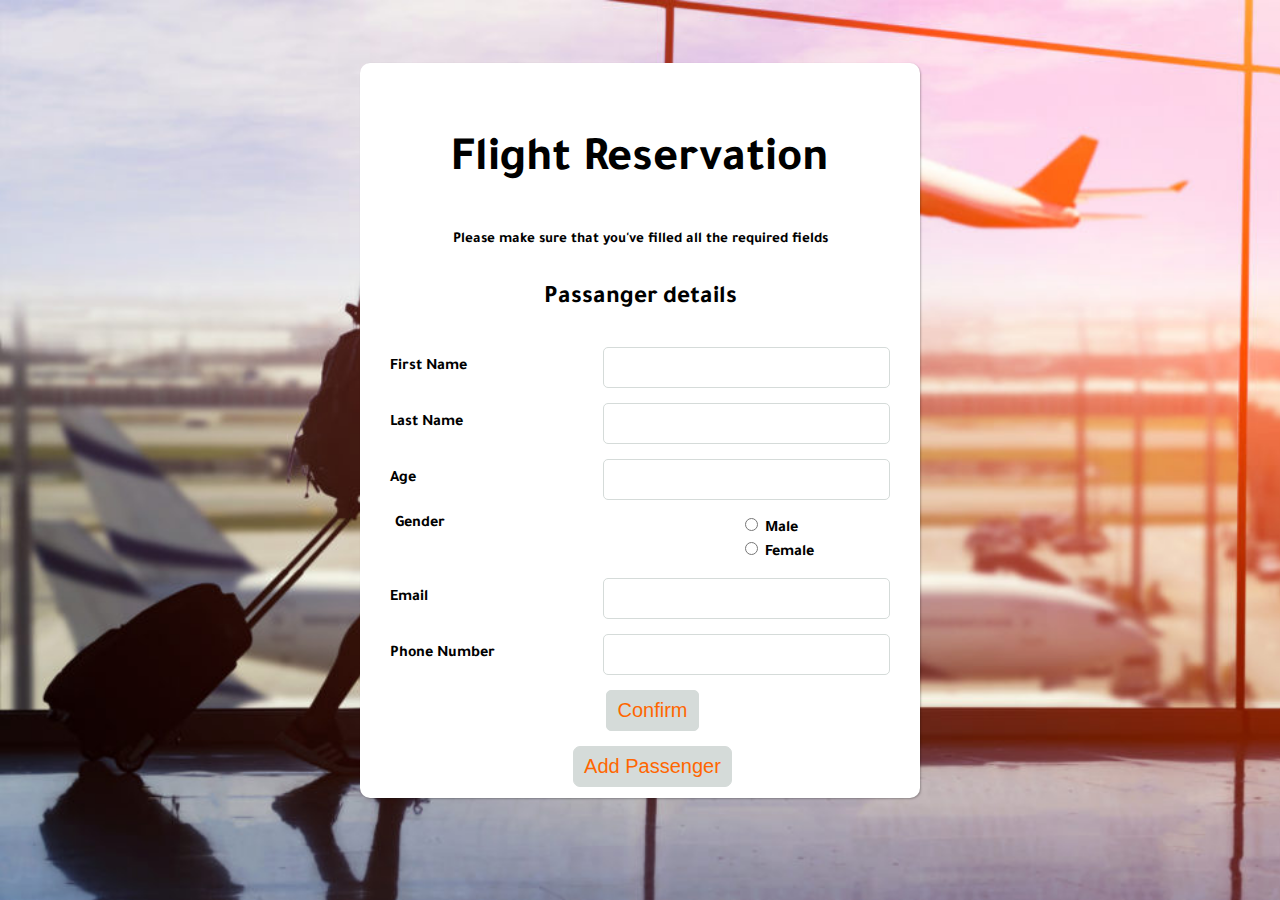
<file: booking.html>
<!DOCTYPE html>
<html lang="en">
<head>
    <meta charset="UTF-8">
    <meta http-equiv="X-UA-Compatible" content="IE=edge">
    <meta name="viewport" content="width=device-width, initial-scale=1.0">
    <title>Let's Go</title>
    <link rel="icon" type="image/png" href="/images/favicon.png">
    <link rel="stylesheet" href="booking.css">
</head>

<body>
    <section class="flight-form">
        <div class="head">
        <h2>Flight Reservation</h2>
        <h6>Please make sure that you've filled all the required fields</h6>
    </div>
        <h4 style="text-align: center; font-size:25px;">Passanger details</h4>
        <div id="input_details">
            <div class=form_display>
                <!--Form to add first passenger details-->
                <form id="form" action="confirmation.html" class="passanger_detains">
                    <div class="input_data">
                    <label for="fname" class="firstname">First Name</label>
                    <input type="text" id="fname" required> 
                    </div>

                    <div class="input_data">
                        <label for="lname" class="lastname">Last Name</label>
                        <input type="text"  id="lname" required>
                    </div>

                    <div class="input_data">
                        <label for="Age" class="age">Age</label>
                        <input type="text" id="Age" required>
                    </div>

                    <div class="input_data1" id="gend">
                    <label class="gender">Gender</label>
                    <div id="gender">
                        <input type="radio" name="gender1" value="male" id="male" class="gen1" style="margin-left: 150px;">
                        <label for="male" >Male</label><br>
                        <input type="radio" name="gender1" value="female" id="female"class="gen1" style="margin-left: 150px;">
                        <label for="female" >Female</label>
                    </div>

                    </div>

                    <div class="input_data">
                        
                        <label for="mail" class="email">Email</label>
                        <input type="email" id="mail" required>

                    </div>
                    <div class="input_data">
                        <label for="contact" class="phone">Phone Number</label>
                        <input type="text" id="contact" required>
                    
                    </div>



                    <div class="input_data">
                        <input type="submit" value="Confirm" id="button">
                    </div>
                    <div class="input_data">
                        <input type="button" value="Add Passenger" class="button1" id="button_add_pass" onclick="add_pass()">
                    </div>
                </form>
            </div>
            
        </div>
        <div id="add_passanger" style="display: none; margin-bottom: 10%;">
            <h4 style="text-align: center; font-size:25px;">Passanger details</h4>
            <!--Form to add second passenger details-->
            <form id="form2" action="confirmation.html" class="passanger_detains2" >
                <div class="input_data">
                <label for="fname2" class="firstname">First Name</label>
                <input type="text" id="fname2" class="inputs">
                </div>

                <div class="input_data">
                    <label for="lname2" class="lastname">Last Name</label>
                    <input type="text"  id="lname2" class="inputs">
                </div>

                <div class="input_data">
                    <label for="Age2" class="age">Age</label>
                    <input type="text" id="Age2" class="inputs">
                </div>

                <div class="input_data1" id="gend1">
                    <label class="gender">Gender</label>
                    <div id="gender">
                        <input type="radio" name="gender2" value="male" id="male1" class="gen1" style="margin-left: 150px;">
                        <label for="male1" >Male</label><br>
                        <input type="radio" name="gender2" value="female" id="female1"class="gen1" style="margin-left: 150px;">
                        <label for="female1" >Female</label>
                    </div>

                </div>

                <div class="input_data">
                <input type="submit" value="Confirm" class="button1" onclick="store_item2()" class="inputs">
                </div>
            </form>
        </div>
    </section>

    <script src="booking.js"></script>
</body>
</html>
</file>
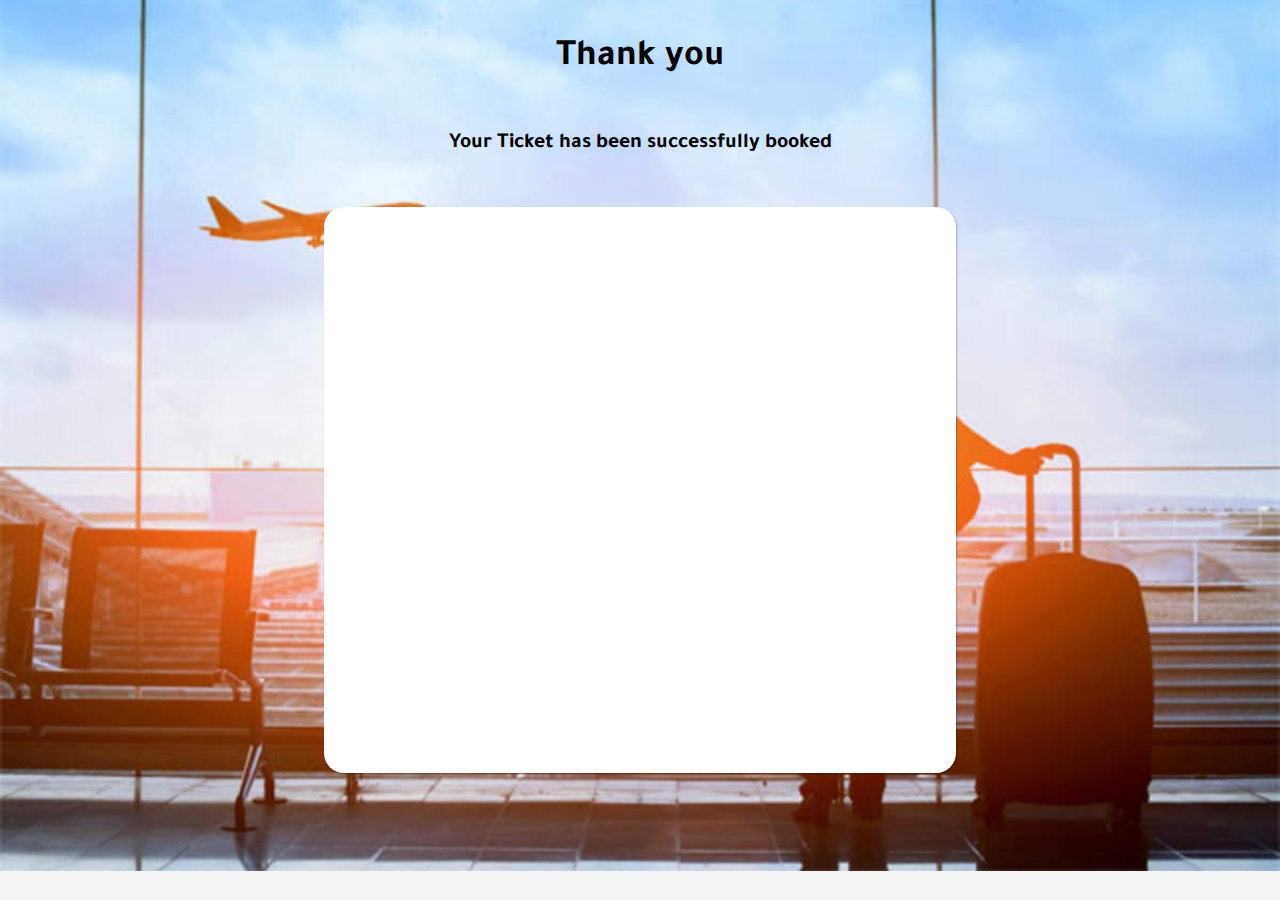
<file: confirmation.html>
<!DOCTYPE html>
<html lang="en">
<head>
    <meta charset="UTF-8">
    <meta http-equiv="X-UA-Compatible" content="IE=edge">
    <meta name="viewport" content="width=device-width, initial-scale=1.0">
    <title>Let's Go</title>
    <link rel="icon" type="image/png" href="/images/favicon.png">
   <link rel="stylesheet" href="confirmation.css">
</head>
<body>
    <!--the html aims to display the booking confimation page with all the necessery details-->
    <section>
        <center>
            
            <div class="confirmation">
                <div class="heading">
                <h3>Thank you</h3>
                <h6>Your Ticket has been successfully booked</h6>
            </div>
        </center>
                <div class="order">
                    <!--append the json file as a container-->
                    <div class="ticket">
                        <div class="confirmation">
                            <!--<h3>Passenger information and flight details</h3>-->
                            <div id="flight_details">

                            </div>
 
                        </div>

                    </div>
                </div>
            </div>
            
            
    </section>
    <script src="confirmation.js"></script>
</body>
</html>
</file>
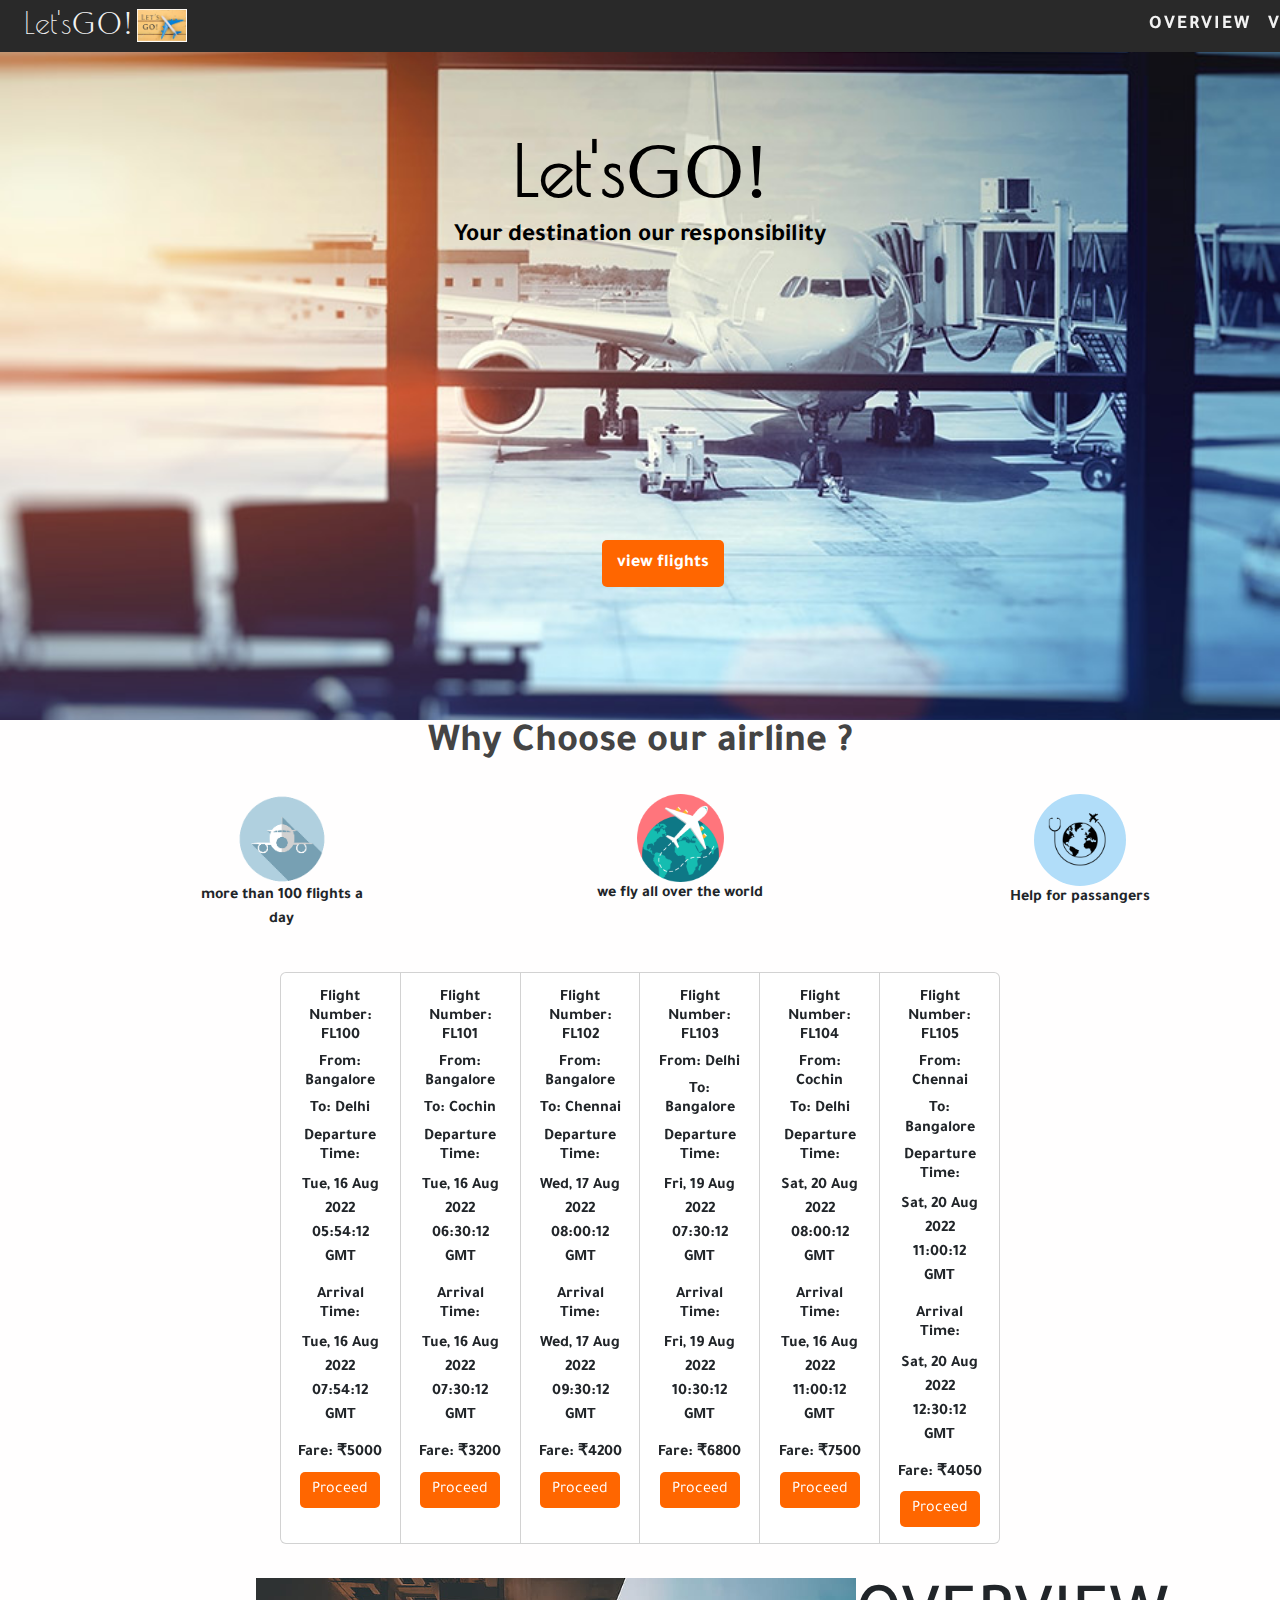
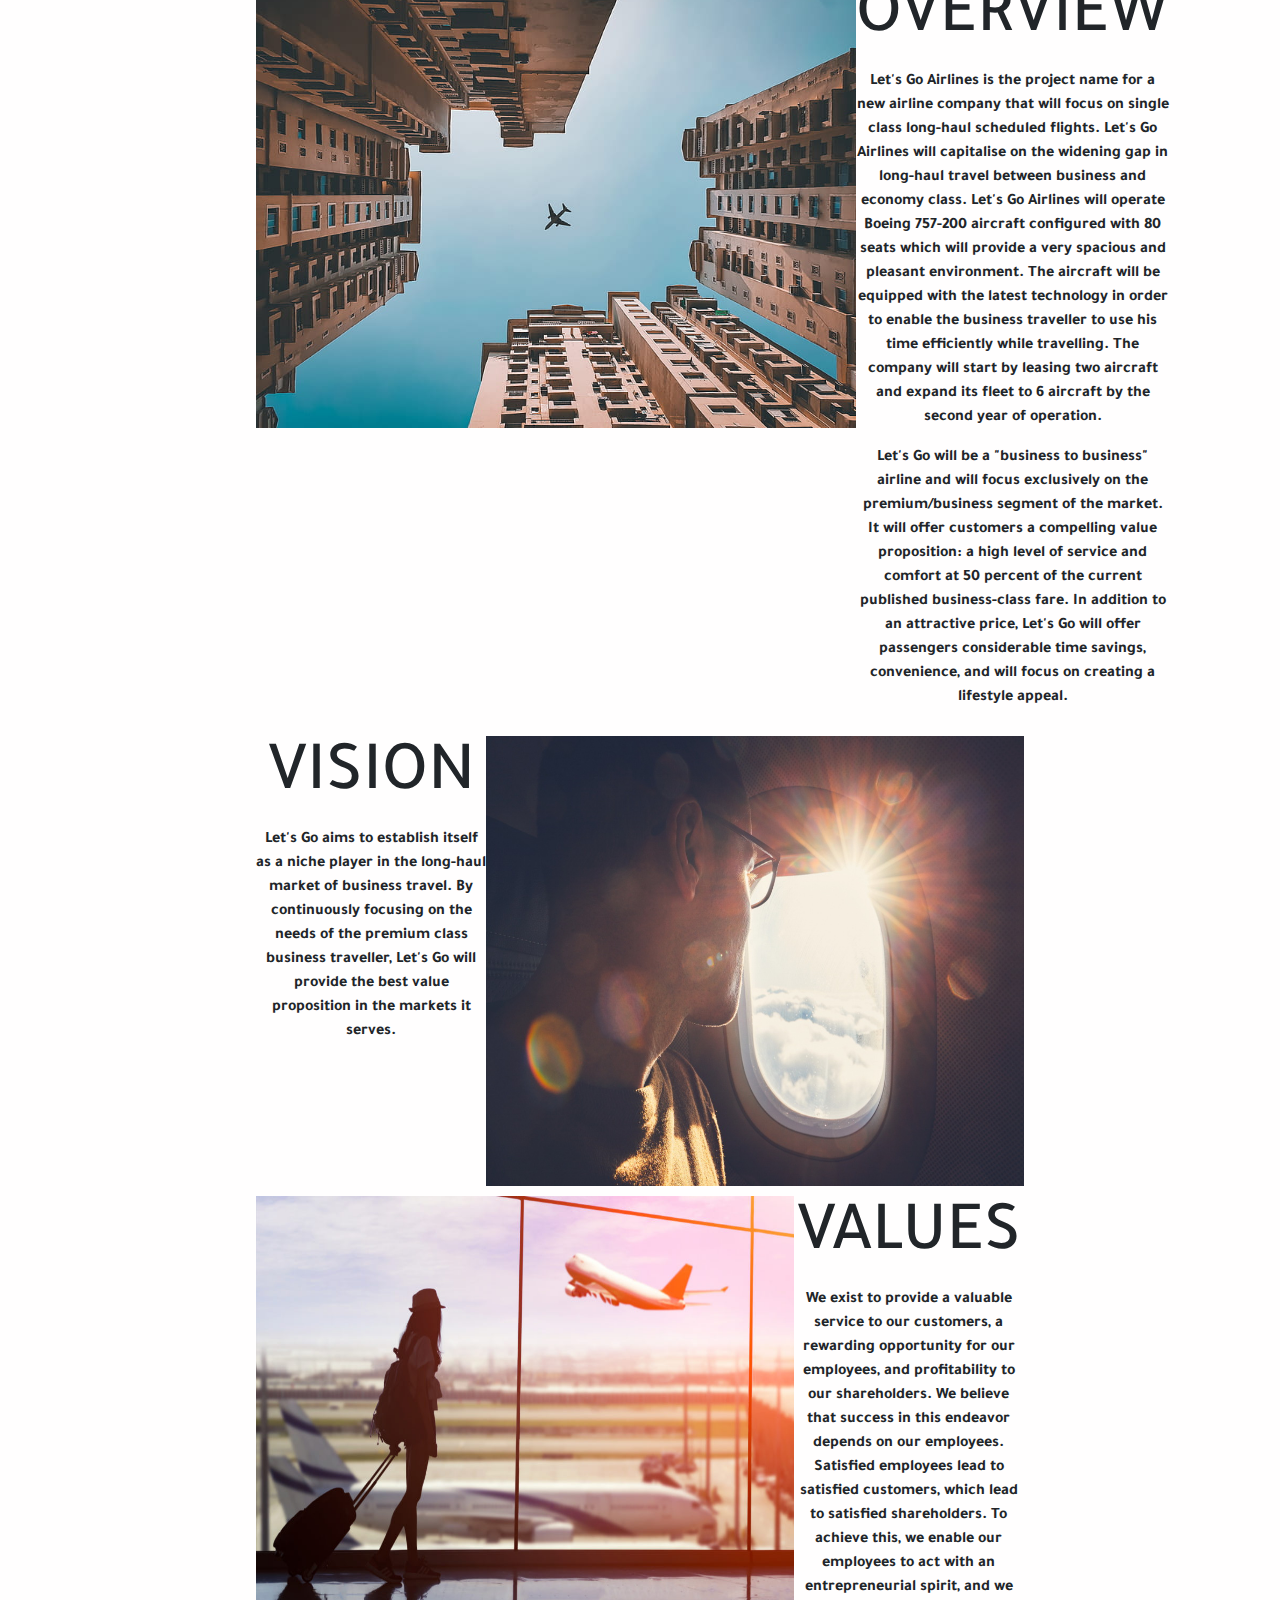
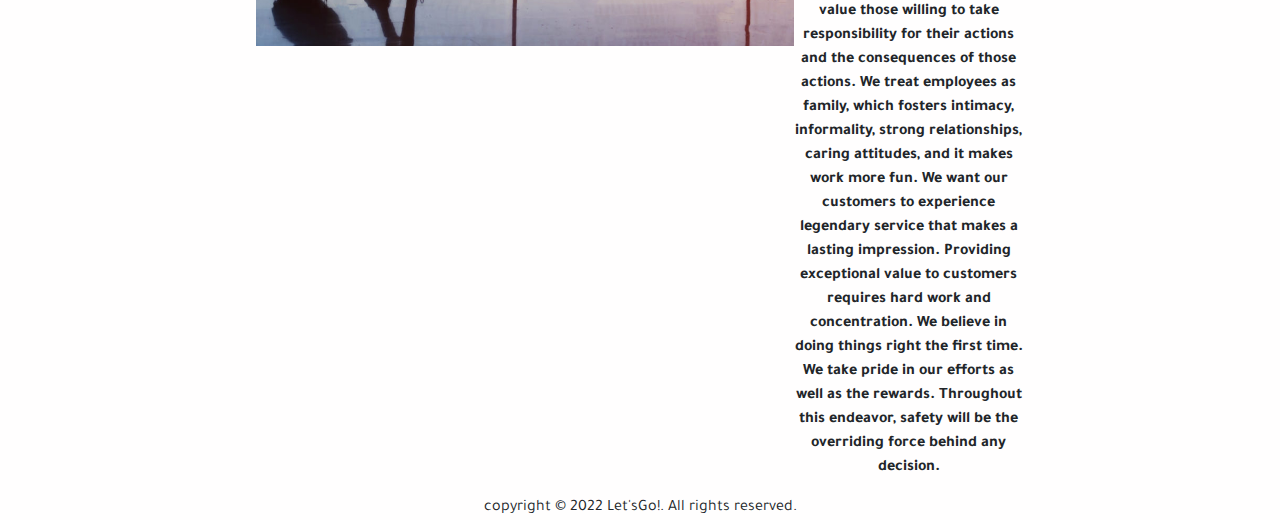
<file: homepage.html>
<!DOCTYPE html>
<html lang="en">
<head>
    <meta charset="UTF-8">
    <meta http-equiv="X-UA-Compatible" content="IE=edge">
    <meta name="viewport" content="width=device-width, initial-scale=1.0">
    <link href="https://cdn.jsdelivr.net/npm/bootstrap@5.1.3/dist/css/bootstrap.min.css" rel="stylesheet">
    <script src="https://cdn.jsdelivr.net/npm/bootstrap@5.1.3/dist/js/bootstrap.bundle.min.js"></script>
    <link href="https://cdn.jsdelivr.net/npm/bootstrap@5.0.0-beta3/dist/css/bootstrap.min.css" rel="stylesheet" integrity="sha384-eOJMYsd53ii+scO/bJGFsiCZc+5NDVN2yr8+0RDqr0Ql0h+rP48ckxlpbzKgwra6" crossorigin="anonymous">
    
    <link rel="stylesheet" href="homepage.css">
    <title>Let's Go</title>
   <link rel="icon" type="image/png" href="/images/favicon.png">
   
</head>
<body>

    
    <div class="background">
    <!--..............Navbar..................-->
    <header>
        <nav>
            <!--.........Nav bar.........-->
            <div class="logo">
                <div class="favicon">
                    <a href="homepage.html" class="home_link">
                        <span class="logo1">Let's</span><span class="logo2">Go!</span>
                        <img src="images/logo-main.PNG" width="15%" class="logo_img">
                    </a>
                </div>
                <div class="about">
                    <ul id="nav_items">
                        <li><a href="#Aboutus">Overview</a></li>
                        <li><a href="#vision">vision</a></li>
                        <li><a href="#values">values</a></li>    
                    </ul>
                </div>
            </div>
        </nav>
    </header>
    <!--..............Content(mission,vison,overview)..................-->
    <main>
        <!--Heading and Byline-->
        <center>
            <h1 class="heading"><span class="heading1">Let's</span><span class="heading2">Go!</span></h1>
            <h5 class="tagline">Your destination our responsibility</h5>
        </center>
        <section class="book_tickets">
            <div class="container">
                <a href="#flight_details" class="book_button" id="book_button_id">view flights</a>
                
            </div>

            <script src="https://cdn.jsdelivr.net/npm/bootstrap@5.0.0-beta3/dist/js/bootstrap.bundle.min.js" integrity="sha384-JEW9xMcG8R+pH31jmWH6WWP0WintQrMb4s7ZOdauHnUtxwoG2vI5DkLtS3qm9Ekf" crossorigin="anonymous"></script>
        </section>
                    
    </div>
    <section >
        <!--..................Why Choose Us....................-->
        <center>
            <h1 style="font-weight: bolder; color: rgb(68, 68, 68); margin-bottom: 2%;"> Why Choose our airline ?</h1>
        <div class="why_choose_us" style="margin-top: 10px; ">

            
            <div class="flights_per_day">
                <img src="images/flight.png" width="50%" >
                <p>more than 100 flights a day</p>
            </div>
            <div class="world">
                <img src="images/why_choose.png" width="22%" >
                <p>we fly all over the world</p>
            </div>
            <div class="care">
                <img src="images/care.png" width="23%" style="background-color:#b1ddf9; border-radius:50%">
                <p>Help for passangers</p>
            </div>
        </div>
    </center>
    </section>
    <!--.........Section contains the overview vision and values inside the section called information-->
    <section class="information">
        <section id="flight_details">
            <div class="m-4">
                <div class="card-group" id="card-collection">
                    
                </div>
            </div>
        </section>
            <section id="Aboutus">
                <img src="images/overview.jpg" class="img_overview" height="450vh" width="110%">
                <div class="overview">
                    <h1>Overview</h1>
                    <p>
                        Let's Go Airlines is the project name for a new airline company that will focus on single class long-haul scheduled flights. 
                        Let's Go Airlines will capitalise on the widening gap in long-haul travel between business and economy class. 
                        Let's Go Airlines will operate Boeing 757-200 aircraft configured with 80 seats which will provide a very spacious and pleasant environment. 
                        The aircraft will be equipped with the latest technology in order to enable the business traveller to use his time efficiently while travelling. 
                        The company will start by leasing two aircraft and expand its fleet to 6 aircraft by the second year of operation.
                    </p>
                    <p>
                        Let's Go will be a "business to business" airline and will focus exclusively on the premium/business segment of the market. 
                        It will offer customers a compelling value proposition: a high level of service and comfort at 50 percent of the current published business-class fare.  
                        In addition to an attractive price, Let's Go will offer passengers considerable time savings, convenience, and will focus on creating a lifestyle appeal.
                    </p>
            </div>
            </section>

            <section id="vision">
                <div class="vision">
                    <h1>vision</h1>
                    <p>
                        Let's Go aims to establish itself as a niche player in the long-haul market of business travel. By continuously focusing on the needs of the premium class business traveller, 
                        Let's Go will provide the best value proposition in the markets it serves.
                    </p>
                </div>
                <img src="images/vision.jpg" height="450vh" width="70%">
            </section>

            <section id="values">
                <img src="images/plane7.jpeg" height="450vh" width="70%">
                <div class="values">
                <h1>values</h1>
            
                <p>
                    We exist to provide a valuable service to our customers, a rewarding opportunity for our employees, and profitability to our shareholders. 
                    We believe that success in this endeavor depends on our employees. Satisfied employees lead to satisfied customers, which lead to satisfied shareholders. 
                    To achieve this, we enable our employees to act with an entrepreneurial spirit, and we value those willing to take responsibility for their actions and the consequences 
                    of those actions. We treat employees as family, which fosters intimacy, informality, strong relationships, caring attitudes, and it makes work more fun. 
                    We want our customers to experience legendary service that makes a lasting impression. Providing exceptional value to customers requires hard work and concentration. 
                    We believe in doing things right the first time. We take pride in our efforts as well as the rewards. 
                    Throughout this endeavor, safety will be the overriding force behind any decision.
                </p>

            </div>
        </section>
    </section>
    </main>
    <!--..............copyright and contact us..................-->
    <footer>
       copyright &copy; 2022 Let'sGo!. All rights reserved.
    </footer>

    <script src="homepage.js"></script>




    <!---->
</body>
</html>
</file>
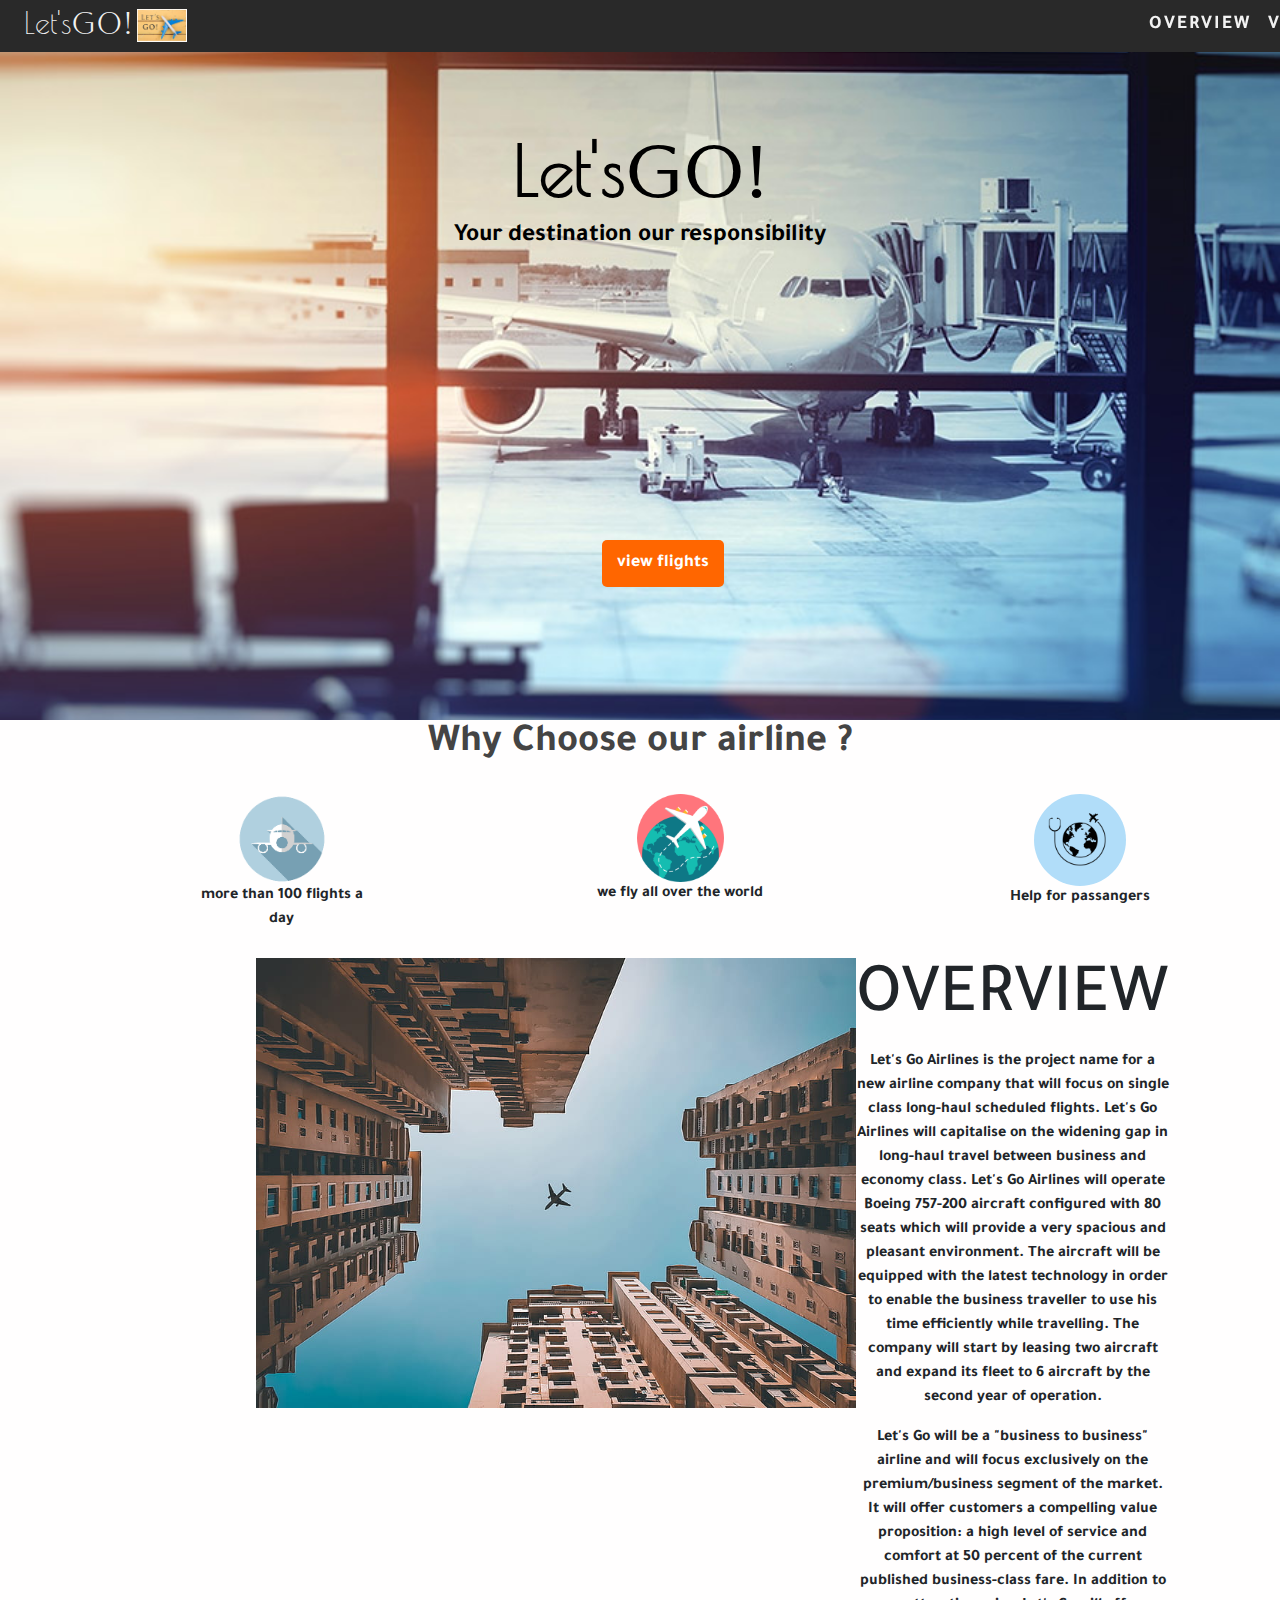
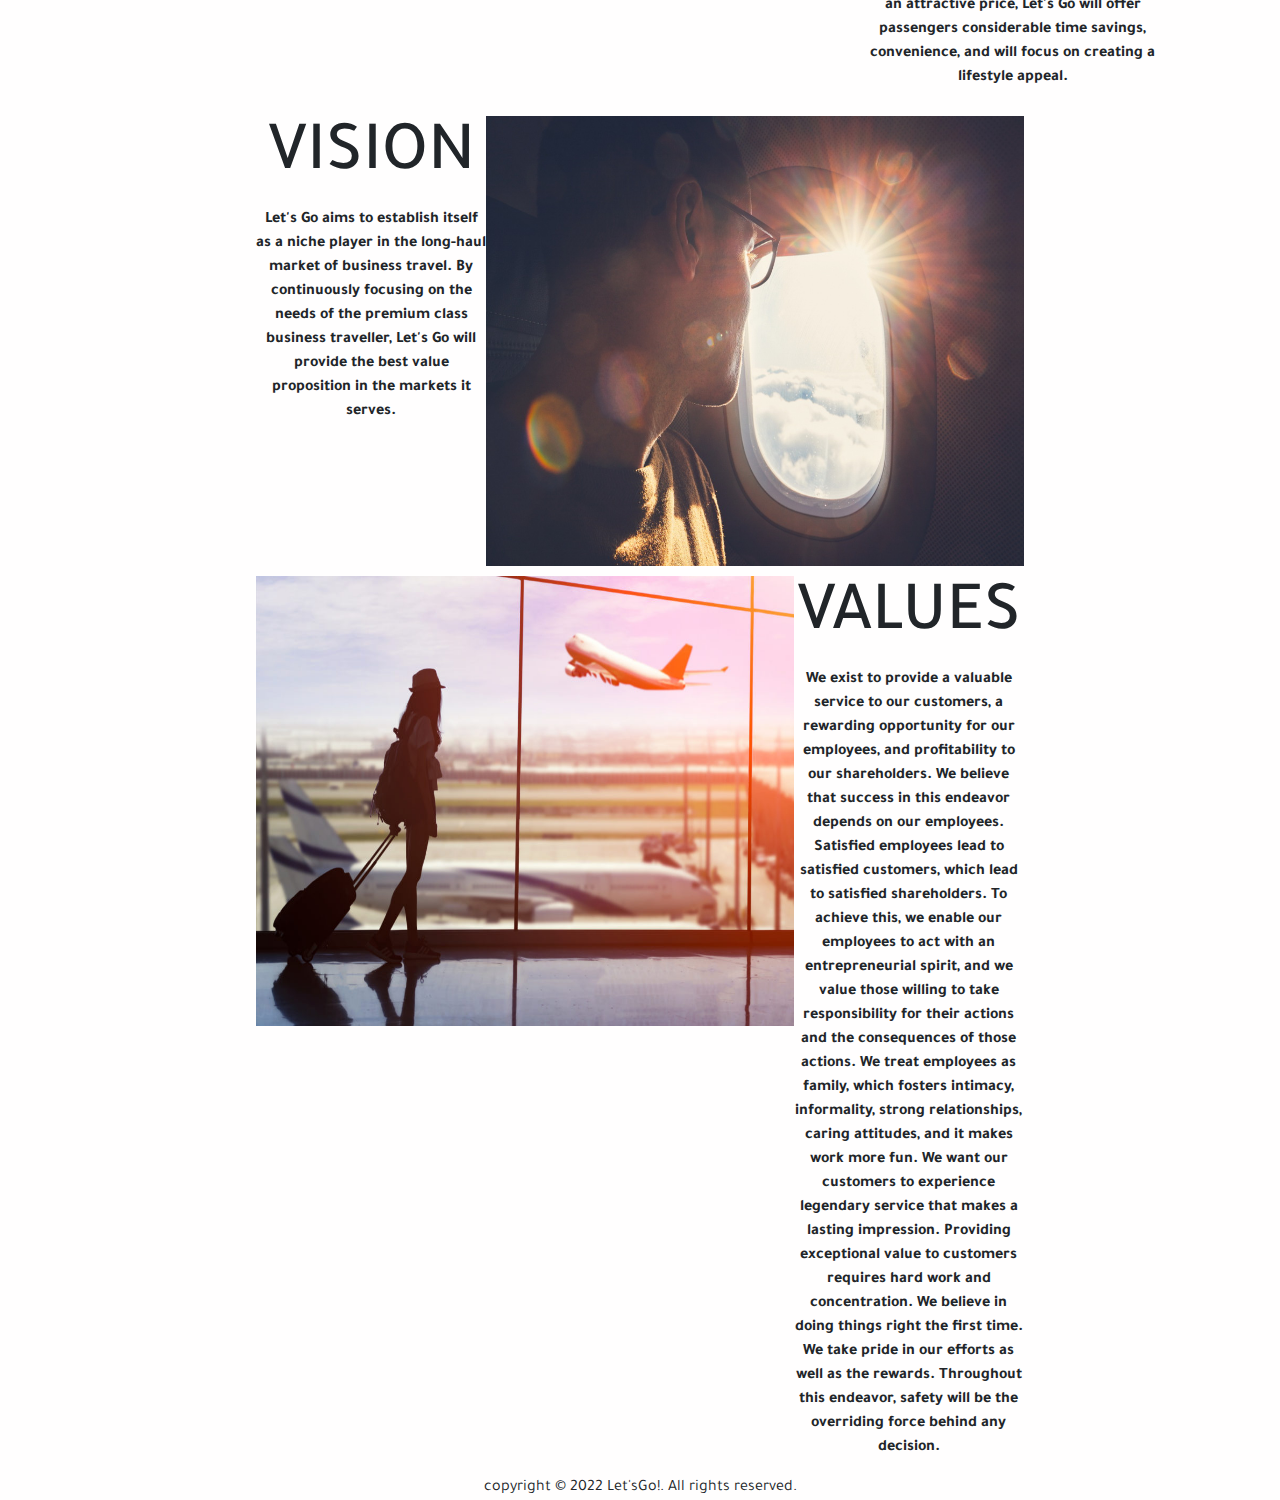
<file: page1.html>
<!DOCTYPE html>
<html lang="en">
<head>
    <meta charset="UTF-8">
    <meta http-equiv="X-UA-Compatible" content="IE=edge">
    <meta name="viewport" content="width=device-width, initial-scale=1.0">
    <link href="https://cdn.jsdelivr.net/npm/bootstrap@5.1.3/dist/css/bootstrap.min.css" rel="stylesheet">
    <script src="https://cdn.jsdelivr.net/npm/bootstrap@5.1.3/dist/js/bootstrap.bundle.min.js"></script>
    <link href="https://cdn.jsdelivr.net/npm/bootstrap@5.0.0-beta3/dist/css/bootstrap.min.css" rel="stylesheet" integrity="sha384-eOJMYsd53ii+scO/bJGFsiCZc+5NDVN2yr8+0RDqr0Ql0h+rP48ckxlpbzKgwra6" crossorigin="anonymous">
    
    <link rel="stylesheet" href="style1.css">
    <title>Let's Go</title>
   <link rel="icon" type="image/png" href="/images/favicon.png">
   
</head>
<body>

    
    <div class="background">
    <!--..............Navbar..................-->
    <header>
        <nav>
            <!--.........Nav bar.........-->
            <div class="logo">
                <div class="favicon">
                    <a href="page1.html" class="home_link">
                        <span class="logo1">Let's</span><span class="logo2">Go!</span>
                        <img src="images/logo-main.PNG" width="15%" class="logo_img">
                    </a>
                </div>
                <div class="about">
                    <ul id="nav_items">
                        <li><a href="#Aboutus">Overview</a></li>
                        <li><a href="#vision">vision</a></li>
                        <li><a href="#values">values</a></li>    
                    </ul>
                </div>
            </div>
        </nav>
    </header>
    <!--..............Content(mission,vison,overview)..................-->
    <main>
        <!--Heading and Byline-->
        <center>
            <h1 class="heading"><span class="heading1">Let's</span><span class="heading2">Go!</span></h1>
            <h5 class="tagline">Your destination our responsibility</h5>
        </center>
        <section class="book_tickets">
            <div class="container">
                <a href="#" class="book_button" id="book_button_id">view flights</a>
                
            </div>

            <div class="book_flights">
                <div class="popup_cards" id="popup_cards">
                    <div class="text" style="color:rgb(29, 29, 29)">
                        <span class="logo11">Let's</span><span class="logo21">Go!</span>
                    </div>
                    <img src="images/close.png" alt="" class="close">
                    <!--<img src="images/logo5.png" width="20%">-->
                    <div class="m-4">
                        <div class="card-group" id="card-collection">
                            
                        </div>
                    </div>
                </div>
            </div>
            <script src="https://cdn.jsdelivr.net/npm/bootstrap@5.0.0-beta3/dist/js/bootstrap.bundle.min.js" integrity="sha384-JEW9xMcG8R+pH31jmWH6WWP0WintQrMb4s7ZOdauHnUtxwoG2vI5DkLtS3qm9Ekf" crossorigin="anonymous"></script>
        </section>
                    
    </div>
    <section >
        <!--..................Why Choose Us....................-->
        <center>
            <h1 style="font-weight: bolder; color: rgb(68, 68, 68); margin-bottom: 2%;"> Why Choose our airline ?</h1>
        <div class="why_choose_us" style="margin-top: 10px; ">

            
            <div class="flights_per_day">
                <img src="images/flight.png" width="50%" >
                <p>more than 100 flights a day</p>
            </div>
            <div class="world">
                <img src="images/why_choose.png" width="22%" >
                <p>we fly all over the world</p>
            </div>
            <div class="care">
                <img src="images/care.png" width="23%" style="background-color:#b1ddf9; border-radius:50%">
                <p>Help for passangers</p>
            </div>
        </div>
    </center>
    </section>
    <!--.........Section contains the overview vision and values inside the section called information-->
    <section class="information">
            <section id="Aboutus">
                <img src="images/overview.jpg" class="img_overview" height="450vh" width="110%">
                <div class="overview">
                    <h1>Overview</h1>
                    <p>
                        Let's Go Airlines is the project name for a new airline company that will focus on single class long-haul scheduled flights. 
                        Let's Go Airlines will capitalise on the widening gap in long-haul travel between business and economy class. 
                        Let's Go Airlines will operate Boeing 757-200 aircraft configured with 80 seats which will provide a very spacious and pleasant environment. 
                        The aircraft will be equipped with the latest technology in order to enable the business traveller to use his time efficiently while travelling. 
                        The company will start by leasing two aircraft and expand its fleet to 6 aircraft by the second year of operation.
                    </p>
                    <p>
                        Let's Go will be a "business to business" airline and will focus exclusively on the premium/business segment of the market. 
                        It will offer customers a compelling value proposition: a high level of service and comfort at 50 percent of the current published business-class fare.  
                        In addition to an attractive price, Let's Go will offer passengers considerable time savings, convenience, and will focus on creating a lifestyle appeal.
                    </p>
            </div>
            </section>

            <section id="vision">
                <div class="vision">
                    <h1>vision</h1>
                    <p>
                        Let's Go aims to establish itself as a niche player in the long-haul market of business travel. By continuously focusing on the needs of the premium class business traveller, 
                        Let's Go will provide the best value proposition in the markets it serves.
                    </p>
                </div>
                <img src="images/vision.jpg" height="450vh" width="70%">
            </section>

            <section id="values">
                <img src="images/plane7.jpeg" height="450vh" width="70%">
                <div class="values">
                <h1>values</h1>
            
                <p>
                    We exist to provide a valuable service to our customers, a rewarding opportunity for our employees, and profitability to our shareholders. 
                    We believe that success in this endeavor depends on our employees. Satisfied employees lead to satisfied customers, which lead to satisfied shareholders. 
                    To achieve this, we enable our employees to act with an entrepreneurial spirit, and we value those willing to take responsibility for their actions and the consequences 
                    of those actions. We treat employees as family, which fosters intimacy, informality, strong relationships, caring attitudes, and it makes work more fun. 
                    We want our customers to experience legendary service that makes a lasting impression. Providing exceptional value to customers requires hard work and concentration. 
                    We believe in doing things right the first time. We take pride in our efforts as well as the rewards. 
                    Throughout this endeavor, safety will be the overriding force behind any decision.
                </p>

            </div>
        </section>
    </section>
    </main>
    <!--..............copyright and contact us..................-->
    <footer>
       copyright &copy; 2022 Let'sGo!. All rights reserved.
    </footer>

    <script src="script1.js"></script>




    <!---->
</body>
</html>
</file>
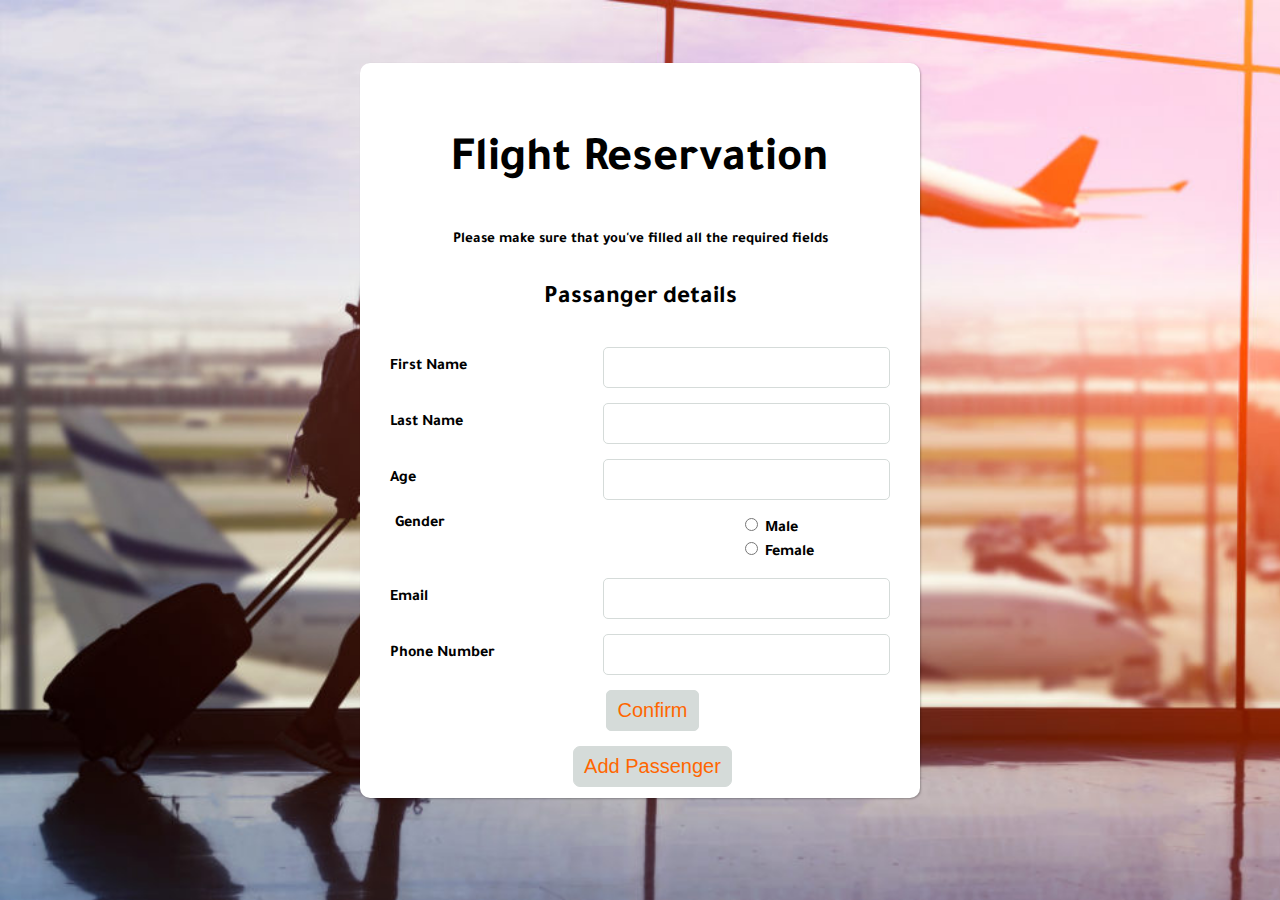
<file: page2.html>
<!DOCTYPE html>
<html lang="en">
<head>
    <meta charset="UTF-8">
    <meta http-equiv="X-UA-Compatible" content="IE=edge">
    <meta name="viewport" content="width=device-width, initial-scale=1.0">
    <title>Let's Go</title>
    <link rel="icon" type="image/png" href="/images/favicon.png">
    <link rel="stylesheet" href="style2.css">
</head>

<body>
    <section class="flight-form">
        <div class="head">
        <h2>Flight Reservation</h2>
        <h6>Please make sure that you've filled all the required fields</h6>
    </div>
        <h4 style="text-align: center; font-size:25px;">Passanger details</h4>
        <div id="input_details">
            <div class=form_display>
                <!--Form to add first passenger details-->
                <form id="form" action="page3.html" class="passanger_detains">
                    <div class="input_data">
                    <label for="fname" class="firstname">First Name</label>
                    <input type="text" id="fname">
                    </div>

                    <div class="input_data">
                        <label for="lname" class="lastname">Last Name</label>
                        <input type="text"  id="lname">
                    </div>

                    <div class="input_data">
                        <label for="Age" class="age">Age</label>
                        <input type="text" id="Age">
                    </div>

                    <div class="input_data1" id="gend">
                    <label class="gender">Gender</label>
                    <div id="gender">
                        <input type="radio" name="gender1" value="male" id="male" class="gen1" style="margin-left: 150px;">
                        <label for="male" >Male</label><br>
                        <input type="radio" name="gender1" value="female" id="female"class="gen1" style="margin-left: 150px;">
                        <label for="female" >Female</label>
                    </div>

                    </div>

                    <div class="input_data">
                        
                        <label for="mail" class="email">Email</label>
                        <input type="email" id="mail">

                    </div>
                    <div class="input_data">
                        <label for="contact" class="phone">Phone Number</label>
                        <input type="text" id="contact">
                    
                    </div>



                    <div class="input_data">
                        <input type="submit" value="Confirm" id="button">
                    </div>
                    <div class="input_data">
                        <input type="button" value="Add Passenger" class="button1" id="button_add_pass" onclick="add_pass()">
                    </div>
                </form>
            </div>
            
        </div>
        <div id="add_passanger" style="display: none; margin-bottom: 10%;">
            <h4 style="text-align: center; font-size:25px;">Passanger details</h4>
            <!--Form to add second passenger details-->
            <form id="form2" action="page3.html" class="passanger_detains2" >
                <div class="input_data">
                <label for="fname2" class="firstname">First Name</label>
                <input type="text" id="fname2" class="inputs">
                </div>

                <div class="input_data">
                    <label for="lname2" class="lastname">Last Name</label>
                    <input type="text"  id="lname2" class="inputs">
                </div>

                <div class="input_data">
                    <label for="Age2" class="age">Age</label>
                    <input type="text" id="Age2" class="inputs">
                </div>

                <div class="input_data1" id="gend1">
                    <label class="gender">Gender</label>
                    <div id="gender">
                        <input type="radio" name="gender2" value="male" id="male1" class="gen1" style="margin-left: 150px;">
                        <label for="male1" >Male</label><br>
                        <input type="radio" name="gender2" value="female" id="female1"class="gen1" style="margin-left: 150px;">
                        <label for="female1" >Female</label>
                    </div>

                </div>

                <div class="input_data">
                <input type="submit" value="Confirm" class="button1" onclick="store_item2()" class="inputs">
                </div>
            </form>
        </div>
    </section>

    <script src="script2.js"></script>
</body>
</html>
</file>
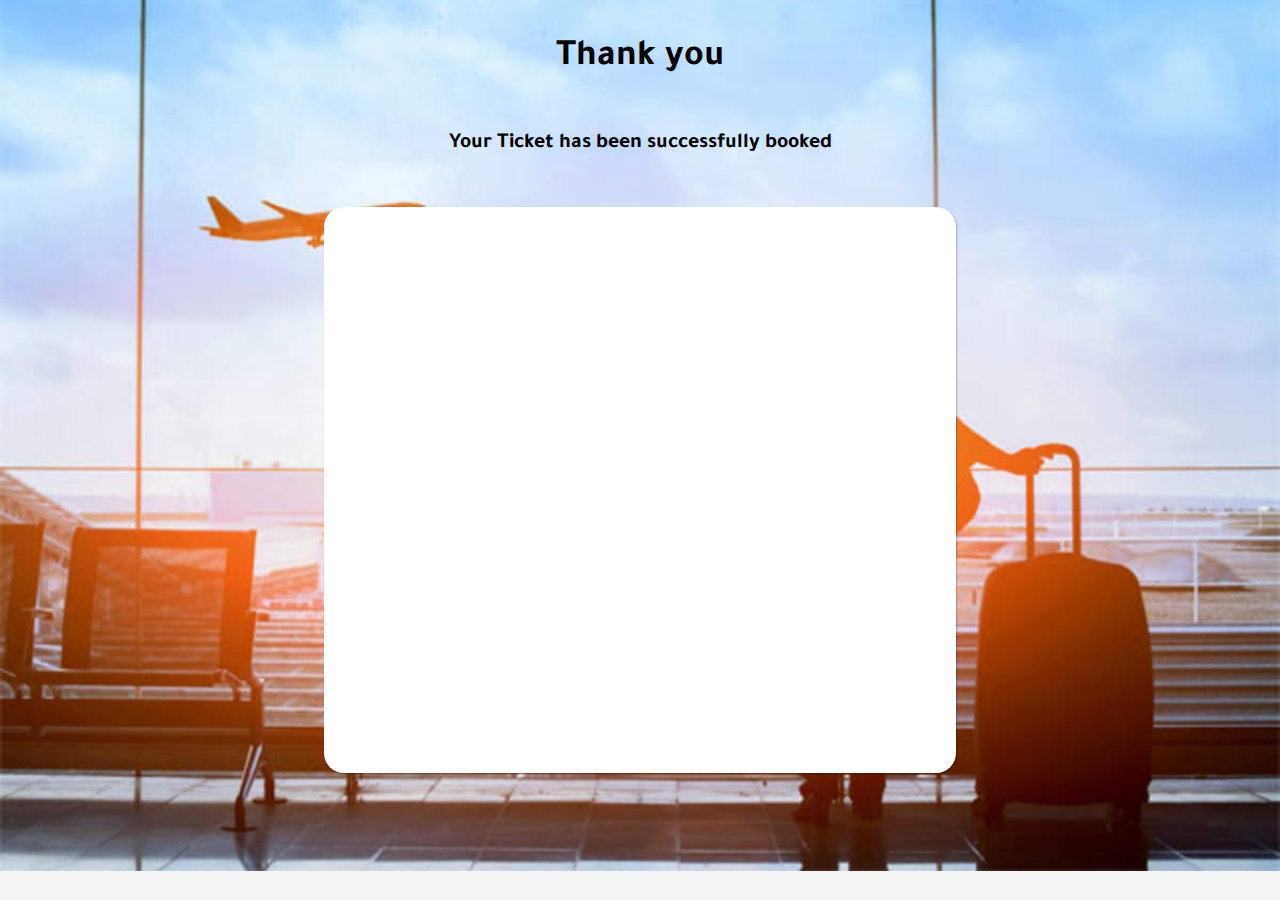
<file: page3.html>
<!DOCTYPE html>
<html lang="en">
<head>
    <meta charset="UTF-8">
    <meta http-equiv="X-UA-Compatible" content="IE=edge">
    <meta name="viewport" content="width=device-width, initial-scale=1.0">
    <title>Let's Go</title>
    <link rel="icon" type="image/png" href="/images/favicon.png">
   <link rel="stylesheet" href="style3.css">
</head>
<body>
    <!--the html aims to display the booking confimation page with all the necessery details-->
    <section>
        <center>
            
            <div class="confirmation">
                <div class="heading">
                <h3>Thank you</h3>
                <h6>Your Ticket has been successfully booked</h6>
            </div>
        </center>
                <div class="order">
                    <!--append the json file as a container-->
                    <div class="ticket">
                        <div class="confirmation">
                            <!--<h3>Passenger information and flight details</h3>-->
                            <div id="flight_details">

                            </div>
 
                        </div>

                    </div>
                </div>
            </div>
            
            
    </section>
    <script src="script3.js"></script>
</body>
</html>
</file>
<file: booking.css>
@import url('https://fonts.googleapis.com/css2?family=Aboreto&family=Poiret+One&display=swap');
@import url('https://fonts.googleapis.com/css2?family=Aboreto&family=Barlow+Semi+Condensed:ital,wght@1,100&family=Poiret+One&display=swap');
@import url('https://fonts.googleapis.com/css2?family=Aboreto&family=Barlow+Semi+Condensed:ital,wght@1,100&family=Poiret+One&family=Tajawal:wght@300&display=swap');

body{
    font-family: 'Aboreto', cursive;
font-family: 'Barlow Semi Condensed', sans-serif;
font-family: 'Poiret One', cursive;
font-family: 'Tajawal', sans-serif;
background-color: whitesmoke;
background-image: url("images/plane7.jpeg");

    background-repeat: no-repeat;
    background-size: cover;
    background-attachment: fixed;

}


.flight-form{
    max-width: 500px;
    width: 100%;
    height: 75vh;
    background: #fff;
    margin: 20px auto;
    padding: 30px;
    box-shadow: 1px 1px 2px rgba(0, 0, 0, 0.25);
    border-radius: 10px;
    margin-top: 5%;
}

.flight-form h2{
    text-align: center;
    font-size: xxx-large;
}

.flight-form h6{
    text-align: center;
    font-size: 15px;
}


.flight-form form{
    width: 100%;
}

.pass_details{
    width: 68%;
}

input{
    border: 1px solid #d5dbd9;
    border-radius: 5px;
    padding: 8px 10px;
    border-width: 1px;
    margin-left: 5%;
    outline: none;
    font-size: 20px;

}

.input_data{
    display: flex;
    align-items: center;
    justify-content: center;
    margin-bottom: 15px;
}

label{
    width: 200px;
    font-weight: bold ;
    font-size:medium;

}
.pass_name{
    display: inline;
}

#gend{
   display: flex;
}



.button1{
    color: #d5dbd9;
    background-color: rgb(255, 102, 0);;
    border-radius: 7px;
}

.button1:hover{
    background-color: #d5dbd9;
    color: rgb(255, 102, 0);
}

#add_passanger{
    max-width: 500px;
    width: 100%;
    height: 40vh;
    background: #fff;
    margin: 20px auto;
    padding: 30px;
    box-shadow: 1px 1px 2px rgba(0, 0, 0, 0.25);
    border-radius: 10px;
    margin-top: 15%;
    margin-left: -5.5%;
    margin-bottom: 10%;
    padding-bottom: 5%;
}

#form2{
    height: 10vh;
}

.input_data1{
    display: inline;
    margin-top: 5px;
    margin-left: 5px;
    margin-bottom: 15px;
}
</file>
<file: confirmation.css>
@import url('https://fonts.googleapis.com/css2?family=Aboreto&family=Poiret+One&display=swap');
@import url('https://fonts.googleapis.com/css2?family=Aboreto&family=Barlow+Semi+Condensed:ital,wght@1,100&family=Poiret+One&display=swap');
@import url('https://fonts.googleapis.com/css2?family=Aboreto&family=Barlow+Semi+Condensed:ital,wght@1,100&family=Poiret+One&family=Tajawal:wght@300&display=swap');

body{
    font-family: 'Aboreto', cursive;
font-family: 'Barlow Semi Condensed', sans-serif;
font-family: 'Poiret One', cursive;
font-family: 'Tajawal', sans-serif;
background: whitesmoke;
background-image: url("images/plane5.jpg");
    background-position: center;
    background-repeat: no-repeat;
    background-size: cover;
}

.heading{
    text-align: center;
    font-size: xx-large;
}
.ticket{
    padding-top: 2%;
    align-items: center;
    width: 50%;
    background-color: #fff;
    height: 60vh;
    border-radius: 20px;
    box-shadow: 1px 1px 2px rgba(0, 0, 0, 0.25);
    display: block;
    margin-left: 25%;
    margin-right: 25%;
}

.details{

    display: flex;
    justify-content: space-around;
}

.toandfro{
    display: flex;
    justify-content:space-between;
    align-items: center;
    margin-top: 0%;
    margin-left: 35%;
    margin-right: 35%;
}

.time{
    display: flex;
    margin-left: 25%;
    margin-right: 25%;
}
.time h3{
    padding-left: 3%;
}

.passanger1_details{
    /*margin-left: -20%;*/
    display: flex;
    justify-content: space-between;
}

.contact_details{
    display: flex;
    width: 100%;
    
    justify-content: space-between;
}
.home_link{
    background-color:  rgb(255, 102, 0);
    color: #fff;
    text-decoration: none;
    padding: 5px;
    border-radius: 5px;
    box-shadow: 1px 1px 2px rgba(0, 0, 0, 0.25);
    margin: 3%;

}

.home_link:hover{
 background-color: rgb(201, 80, 0);
}
</file>
<file: homepage.css>
@import url('https://fonts.googleapis.com/css2?family=Aboreto&family=Poiret+One&display=swap');
@import url('https://fonts.googleapis.com/css2?family=Aboreto&family=Barlow+Semi+Condensed:ital,wght@1,100&family=Poiret+One&display=swap');
@import url('https://fonts.googleapis.com/css2?family=Aboreto&family=Barlow+Semi+Condensed:ital,wght@1,100&family=Poiret+One&family=Tajawal:wght@300&display=swap');

body{
    background: #fffefe;
    margin: 0 0 0 0;
    font-family: 'Aboreto', cursive;
font-family: 'Barlow Semi Condensed', sans-serif;
font-family: 'Poiret One', cursive;
font-family: 'Tajawal', sans-serif;
}

.background{
    padding-top: 0%;
    /*background:rgb(79, 108, 145);*/
    background-image: url("images/plane6.jpg");
    background-position: center;
    background-repeat: no-repeat;
    background-size: cover;
    width: 100%;
    height: 80vh;
    
    
}
.logo{
    display: flex;
}
.about{
    margin-left: 65%;
}

#Aboutus{
    display: flex; 
    margin-top: 10px;  
}

.text{
    padding-top: 25px;
}

.logo1{
    font-size: 30px;
    color: #f2f2f2;
    margin-left: 7%;
    font-family: 'Aboreto', cursive;
    font-family: 'Barlow Semi Condensed', sans-serif;
    font-family: 'Poiret One', cursive;
    }

.logo2{
        font-size: 30px;
        color: #f2f2f2;
        text-transform: uppercase;
        font-family: 'Aboreto', 'cursive';
    }


.logo11{
    font-size: 30px;
    color: #000;
    margin-left: 7%;
    font-family: 'Aboreto', cursive;
    font-family: 'Barlow Semi Condensed', sans-serif;
    font-family: 'Poiret One', cursive;
    }

.logo21{
        font-size: 30px;
        color: #000;
        text-transform: uppercase;
        font-family: 'Aboreto', 'cursive';
    }

.logo_img{
    margin-bottom: 10px;
    left: 5px;
}

#nav_items{

    position: fixed;
    list-style:none;
    word-spacing: 10px;
    display: flex;
    align-items: right;
    justify-content: right;
    word-spacing: 10px;
    margin-top: 0%;
    margin-bottom: 0%;
    text-transform: uppercase;
    color: rgb(255, 102, 0);
}


#nav_items li{
    display: inline;
    font-size: larger;
    margin-right: 7%;
    padding-top: 5%;
}

#nav_items li a:hover{
    color: rgb(255, 102, 0);
}

#nav_items li a{
        color: #f2f2f2;
        text-decoration: None;
        letter-spacing: 2px;
        font-weight: bold;
        
}

.heading{

    font-size: 70px;
    color: #000000;
    font-weight:600;
    font-family: 'Aboreto', cursive;
    font-family: 'Barlow Semi Condensed', sans-serif;
    font-family: 'Poiret One', cursive;
    padding-top: 10%;
    }
.heading2{
    font-size: 70px;
    font-weight: bolder;
    color: #000000;
    text-transform: uppercase;
    font-family: 'Aboreto', 'cursive';
}

.tagline{
    font-size: 25px;
    font-weight: 700;
    color: #000000;
}

.book_button{
    text-decoration: none;
    font-size: large;
    background: rgb(255, 102, 0);
    padding: 10px 15px;
    color: #fff;
    font-weight: bolder;
    border-radius: 5px;
    box-shadow: 6px;
    transition: 0.3s;
    position: absolute;
    top: 60%;
    left: 47%;
}

.book_button:hover{
    color: rgb(255, 102, 0);
    background: #fff;

}
header{
    width: 100%;
    position: fixed;
    background-color: #292929;
    padding-top: 0%;
}




.information{
    display: flex;
    flex-direction: column;
    margin-left: 20%;
    margin-right: 20%;
}

#Aboutus h1{
    font-size: 70px;
    text-align: center;
    transition: 0.3s;
    text-transform: uppercase;
}


#Aboutus p{
    font-weight: 600;
    text-align: center;
}

#vision h1{
    font-size: 70px;
    text-align: center;
    transition: 0.3s;
    text-transform: uppercase;
}

#vision p{
    font-weight: 600;
    text-align: center;
}

#values h1{
    font-size: 70px;
    text-align: center;
    transition: 0.3s;
    text-transform: uppercase;
}

#values p{
    font-weight: 600;
    text-align: center;
}

footer{
    text-align: center;
}



.card:hover{
transform: scale(1.05);
  box-shadow: 0 10px 20px rgba(0,0,0,.12);

}

#vision{
    display: flex;
    margin-top: 10px;
}

#values{
    margin-top: 10px;
    display: flex;
}

.why_choose_us{
    display:flex;
    flex-direction: row;
    margin-left: 15%;
}

.flights_per_day{
    padding-right: 10%;

}

.card-body h6 ,p{
    font-weight: 700;
    text-align: center;
}

.card-body button{
    background: rgb(255, 102, 0);
    border: rgb(255, 102, 0);
    color: #fff;   
    border-radius: 5px;
    box-shadow: 6px;
}

.card-body button:hover{
    background: rgb(206, 82, 0);
    color: #fff;
    border-radius: 5px;
    box-shadow: 6px;
}

nav{
    position: sticky;
    top: 0px;
    width: 100%;
}

.home_link{
    text-decoration: none;
}
</file>
<file: style1.css>
@import url('https://fonts.googleapis.com/css2?family=Aboreto&family=Poiret+One&display=swap');
@import url('https://fonts.googleapis.com/css2?family=Aboreto&family=Barlow+Semi+Condensed:ital,wght@1,100&family=Poiret+One&display=swap');
@import url('https://fonts.googleapis.com/css2?family=Aboreto&family=Barlow+Semi+Condensed:ital,wght@1,100&family=Poiret+One&family=Tajawal:wght@300&display=swap');

body{
    background: #fffefe;
    margin: 0 0 0 0;
    font-family: 'Aboreto', cursive;
font-family: 'Barlow Semi Condensed', sans-serif;
font-family: 'Poiret One', cursive;
font-family: 'Tajawal', sans-serif;
}

.background{
    padding-top: 0%;
    /*background:rgb(79, 108, 145);*/
    background-image: url("images/plane6.jpg");
    background-position: center;
    background-repeat: no-repeat;
    background-size: cover;
    width: 100%;
    height: 80vh;
    
    
}
.logo{
    display: flex;
}
.about{
    margin-left: 65%;
}

#Aboutus{
    display: flex; 
    margin-top: 10px;  
}

.text{
    padding-top: 25px;
}

.logo1{
    font-size: 30px;
    color: #f2f2f2;
    margin-left: 7%;
    font-family: 'Aboreto', cursive;
    font-family: 'Barlow Semi Condensed', sans-serif;
    font-family: 'Poiret One', cursive;
    }

.logo2{
        font-size: 30px;
        color: #f2f2f2;
        text-transform: uppercase;
        font-family: 'Aboreto', 'cursive';
    }


.logo11{
    font-size: 30px;
    color: #000;
    margin-left: 7%;
    font-family: 'Aboreto', cursive;
    font-family: 'Barlow Semi Condensed', sans-serif;
    font-family: 'Poiret One', cursive;
    }

.logo21{
        font-size: 30px;
        color: #000;
        text-transform: uppercase;
        font-family: 'Aboreto', 'cursive';
    }

.logo_img{
    margin-bottom: 10px;
    left: 5px;
}

#nav_items{

    position: fixed;
    list-style:none;
    word-spacing: 10px;
    display: flex;
    align-items: right;
    justify-content: right;
    word-spacing: 10px;
    margin-top: 0%;
    margin-bottom: 0%;
    text-transform: uppercase;
    color: rgb(255, 102, 0);
}


#nav_items li{
    display: inline;
    font-size: larger;
    margin-right: 7%;
    padding-top: 5%;
}

#nav_items li a:hover{
    color: rgb(255, 102, 0);
}

#nav_items li a{
        color: #f2f2f2;
        text-decoration: None;
        letter-spacing: 2px;
        font-weight: bold;
        
}

.heading{

    font-size: 70px;
    color: #000000;
    font-weight:600;
    font-family: 'Aboreto', cursive;
    font-family: 'Barlow Semi Condensed', sans-serif;
    font-family: 'Poiret One', cursive;
    padding-top: 10%;
    }
.heading2{
    font-size: 70px;
    font-weight: bolder;
    color: #000000;
    text-transform: uppercase;
    font-family: 'Aboreto', 'cursive';
}

.tagline{
    font-size: 25px;
    font-weight: 700;
    color: #000000;
}

.book_button{
    text-decoration: none;
    font-size: large;
    background: rgb(255, 102, 0);
    padding: 10px 15px;
    color: #fff;
    font-weight: bolder;
    border-radius: 5px;
    box-shadow: 6px;
    transition: 0.3s;
    position: absolute;
    top: 60%;
    left: 47%;
}

.book_button:hover{
    color: rgb(255, 102, 0);
    background: #fff;

}
header{
    width: 100%;
    position: fixed;
    background-color: #292929;
    padding-top: 0%;
}
.book_flights{
    background: rgba(0, 0, 0, 0.6);
    width: 100%;
    height: 100%;
    position: absolute;
    top: 0;
    display: none;
    justify-content: center;
    align-items: center;
}



.popup_cards{

    height: 500px;
    width: 1200px;
    background: whitesmoke;
    border-radius: 5px;
    
}

.close{
    width: 2%;
    position: absolute;
    right: 19%;
    top: 25%;
    
    cursor: pointer;
    border-radius: 50%;
    background: none;
    -webkit-filter: grayscale(1) invert(1);
    filter: grayscale(0.5) invert(0.5);
}

.close:hover{
    -webkit-filter: grayscale(1) invert(1);
    filter: grayscale(0.6) invert(0.7);
}

.information{
    display: flex;
    flex-direction: column;
    margin-left: 20%;
    margin-right: 20%;
}

#Aboutus h1{
    font-size: 70px;
    text-align: center;
    transition: 0.3s;
    text-transform: uppercase;
}


#Aboutus p{
    font-weight: 600;
    text-align: center;
}

#vision h1{
    font-size: 70px;
    text-align: center;
    transition: 0.3s;
    text-transform: uppercase;
}

#vision p{
    font-weight: 600;
    text-align: center;
}

#values h1{
    font-size: 70px;
    text-align: center;
    transition: 0.3s;
    text-transform: uppercase;
}

#values p{
    font-weight: 600;
    text-align: center;
}

footer{
    text-align: center;
}



.card:hover{
transform: scale(1.05);
  box-shadow: 0 10px 20px rgba(0,0,0,.12);

}

#vision{
    display: flex;
    margin-top: 10px;
}

#values{
    margin-top: 10px;
    display: flex;
}

.why_choose_us{
    display:flex;
    flex-direction: row;
    margin-left: 15%;
}

.flights_per_day{
    padding-right: 10%;

}

.card-body h6 ,p{
    font-weight: 700;
    text-align: center;
}

.card-body button{
    background: rgb(255, 102, 0);
    border: rgb(255, 102, 0);
    color: #fff;   
    border-radius: 5px;
    box-shadow: 6px;
}

.card-body button:hover{
    background: rgb(206, 82, 0);
    color: #fff;
    border-radius: 5px;
    box-shadow: 6px;
}

nav{
    position: sticky;
    top: 0px;
    width: 100%;
}

.home_link{
    text-decoration: none;
}
</file>
<file: style2.css>
@import url('https://fonts.googleapis.com/css2?family=Aboreto&family=Poiret+One&display=swap');
@import url('https://fonts.googleapis.com/css2?family=Aboreto&family=Barlow+Semi+Condensed:ital,wght@1,100&family=Poiret+One&display=swap');
@import url('https://fonts.googleapis.com/css2?family=Aboreto&family=Barlow+Semi+Condensed:ital,wght@1,100&family=Poiret+One&family=Tajawal:wght@300&display=swap');

body{
    font-family: 'Aboreto', cursive;
font-family: 'Barlow Semi Condensed', sans-serif;
font-family: 'Poiret One', cursive;
font-family: 'Tajawal', sans-serif;
background-color: whitesmoke;
background-image: url("images/plane7.jpeg");

    background-repeat: no-repeat;
    background-size: cover;
    background-attachment: fixed;

}


.flight-form{
    max-width: 500px;
    width: 100%;
    height: 75vh;
    background: #fff;
    margin: 20px auto;
    padding: 30px;
    box-shadow: 1px 1px 2px rgba(0, 0, 0, 0.25);
    border-radius: 10px;
    margin-top: 5%;
}

.flight-form h2{
    text-align: center;
    font-size: xxx-large;
}

.flight-form h6{
    text-align: center;
    font-size: 15px;
}


.flight-form form{
    width: 100%;
}

.pass_details{
    width: 68%;
}

input{
    border: 1px solid #d5dbd9;
    border-radius: 5px;
    padding: 8px 10px;
    border-width: 1px;
    margin-left: 5%;
    outline: none;
    font-size: 20px;

}

.input_data{
    display: flex;
    align-items: center;
    justify-content: center;
    margin-bottom: 15px;
}

label{
    width: 200px;
    font-weight: bold ;
    font-size:medium;

}
.pass_name{
    display: inline;
}

#gend{
   display: flex;
}



.button1{
    color: #d5dbd9;
    background-color: rgb(255, 102, 0);;
    border-radius: 7px;
}

.button1:hover{
    background-color: #d5dbd9;
    color: rgb(255, 102, 0);
}

#add_passanger{
    max-width: 500px;
    width: 100%;
    height: 40vh;
    background: #fff;
    margin: 20px auto;
    padding: 30px;
    box-shadow: 1px 1px 2px rgba(0, 0, 0, 0.25);
    border-radius: 10px;
    margin-top: 15%;
    margin-left: -5.5%;
    margin-bottom: 10%;
    padding-bottom: 5%;
}

#form2{
    height: 10vh;
}

.input_data1{
    display: inline;
    margin-top: 5px;
    margin-left: 5px;
    margin-bottom: 15px;
}
</file>
<file: style3.css>
@import url('https://fonts.googleapis.com/css2?family=Aboreto&family=Poiret+One&display=swap');
@import url('https://fonts.googleapis.com/css2?family=Aboreto&family=Barlow+Semi+Condensed:ital,wght@1,100&family=Poiret+One&display=swap');
@import url('https://fonts.googleapis.com/css2?family=Aboreto&family=Barlow+Semi+Condensed:ital,wght@1,100&family=Poiret+One&family=Tajawal:wght@300&display=swap');

body{
    font-family: 'Aboreto', cursive;
font-family: 'Barlow Semi Condensed', sans-serif;
font-family: 'Poiret One', cursive;
font-family: 'Tajawal', sans-serif;
background: whitesmoke;
background-image: url("images/plane5.jpg");
    background-position: center;
    background-repeat: no-repeat;
    background-size: cover;
}

.heading{
    text-align: center;
    font-size: xx-large;
}
.ticket{
    padding-top: 2%;
    align-items: center;
    width: 50%;
    background-color: #fff;
    height: 60vh;
    border-radius: 20px;
    box-shadow: 1px 1px 2px rgba(0, 0, 0, 0.25);
    display: block;
    margin-left: 25%;
    margin-right: 25%;
}

.details{

    display: flex;
    justify-content: space-around;
}

.toandfro{
    display: flex;
    justify-content:space-between;
    align-items: center;
    margin-top: 0%;
    margin-left: 35%;
    margin-right: 35%;
}

.time{
    display: flex;
    margin-left: 25%;
    margin-right: 25%;
}
.time h3{
    padding-left: 3%;
}

.passanger1_details{
    /*margin-left: -20%;*/
    display: flex;
    justify-content: space-between;
}

.contact_details{
    display: flex;
    width: 100%;
    
    justify-content: space-between;
}
.home_link{
    background-color:  rgb(255, 102, 0);
    color: #fff;
    text-decoration: none;
    padding: 5px;
    border-radius: 5px;
    box-shadow: 1px 1px 2px rgba(0, 0, 0, 0.25);
    margin: 3%;

}

.home_link:hover{
 background-color: rgb(201, 80, 0);
}
</file>
